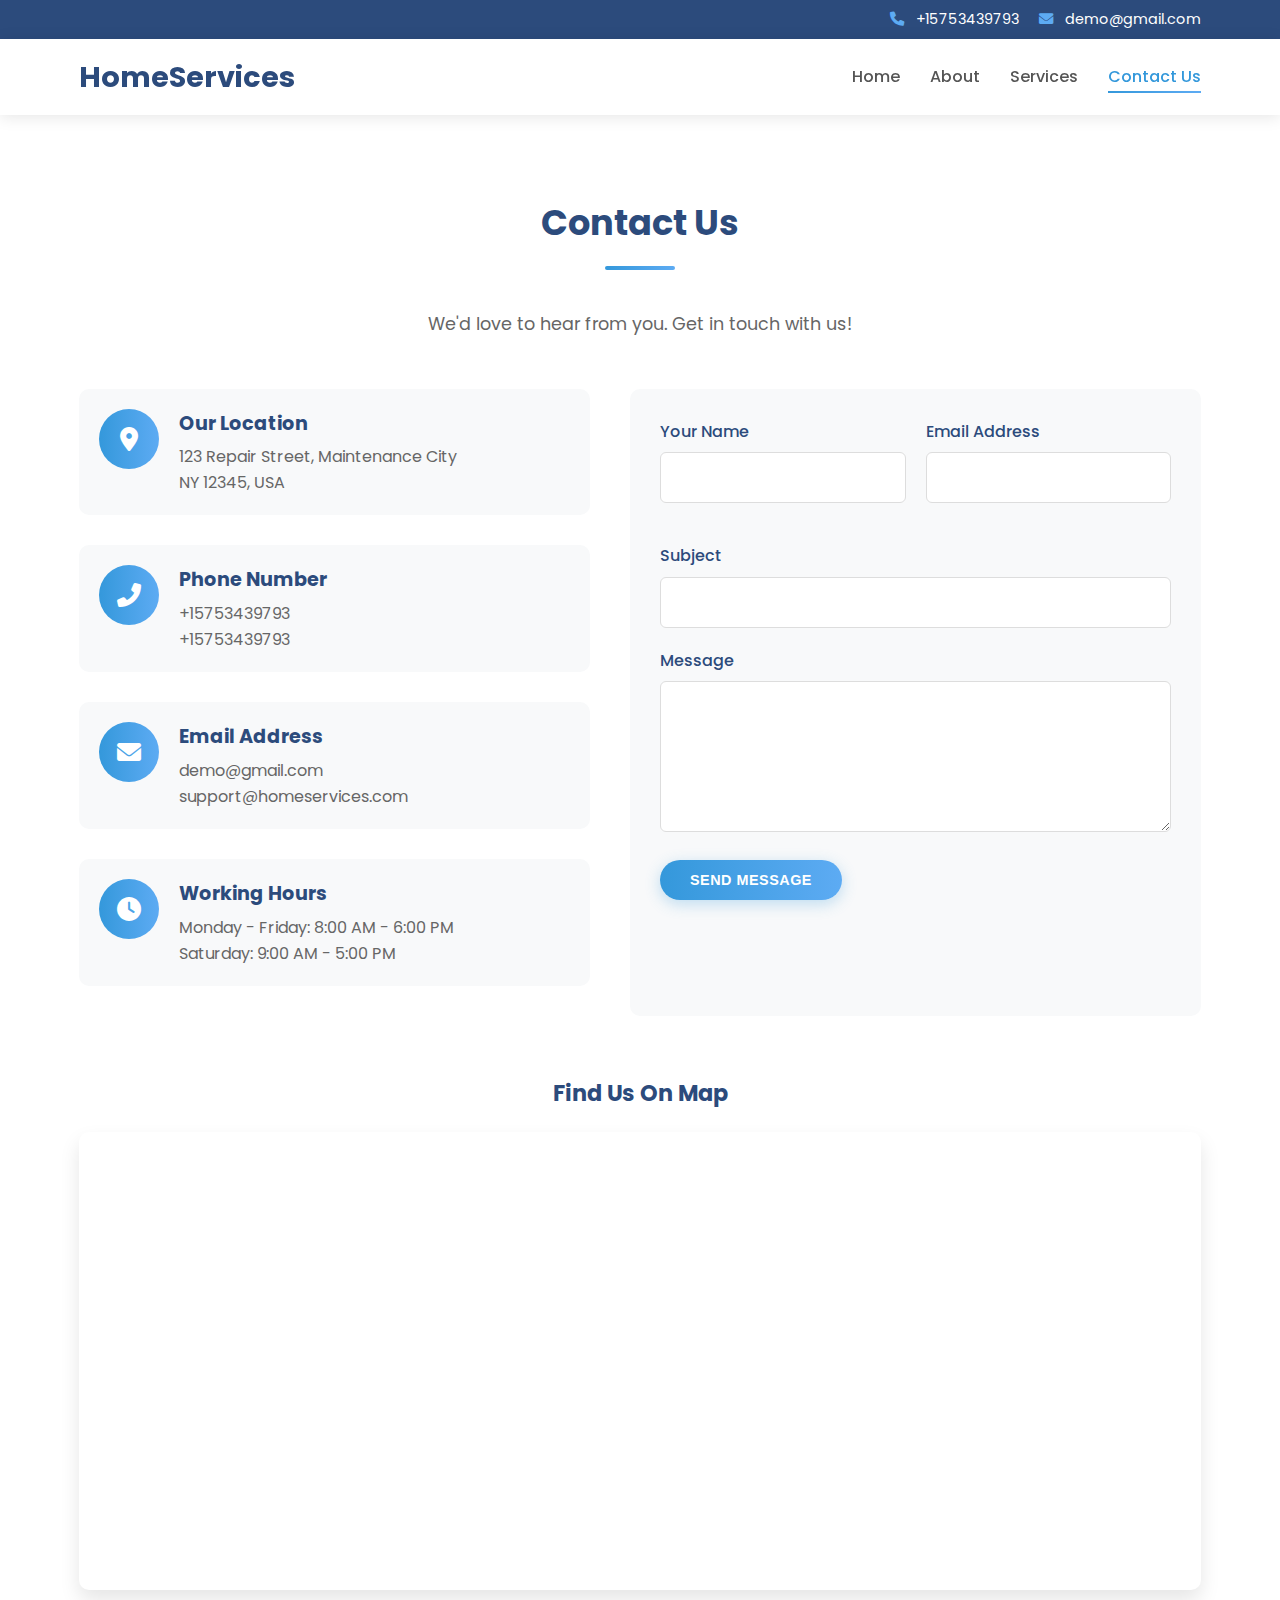
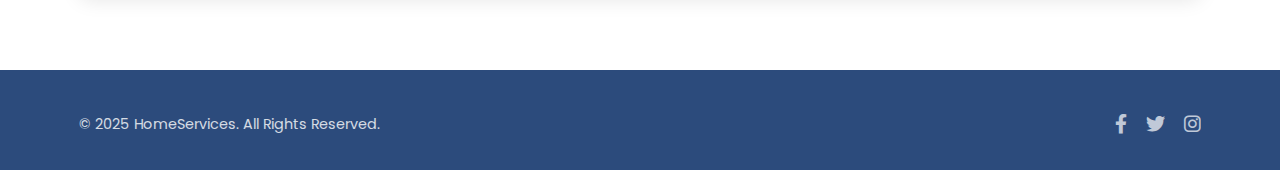
<file: contact.html>
<!DOCTYPE html>
<html lang="en">
<head>
    <meta charset="UTF-8">
    <meta name="viewport" content="width=device-width, initial-scale=1.0">
    <title>Contact Us - Home Services</title>
    <link rel="stylesheet" href="styles.css">
    <link rel="stylesheet" href="https://cdnjs.cloudflare.com/ajax/libs/font-awesome/6.0.0/css/all.min.css">
    <link href="https://fonts.googleapis.com/css2?family=Poppins:wght@300;400;500;600;700&display=swap" rel="stylesheet">
</head>
<body>
    <!-- Top Header -->
    <div class="top-header">
        <div class="container">            <div class="contact-info">
                <span><i class="fas fa-phone"></i> +15753439793</span>
                <span><i class="fas fa-envelope"></i> demo@gmail.com</span>
            </div>
        </div>
    </div>

    <!-- Navigation Bar -->
    <header>
        <div class="container">
            <div class="logo">
                <h1>HomeServices</h1>
            </div>
            <nav>
                <ul class="nav-links">
                    <li><a href="index.html">Home</a></li>
                    <li><a href="about.html">About</a></li>
                    <li><a href="services.html">Services</a></li>
                    <li><a href="contact.html" class="active">Contact Us</a></li>
                </ul>
                <div class="mobile-menu">
                    <i class="fas fa-bars"></i>
                </div>
            </nav>
        </div>
    </header>

    <!-- Contact Section -->
    <section class="contact-section">
        <div class="container">
            <h2 class="section-title">Contact Us</h2>
            <p class="section-subtitle">We'd love to hear from you. Get in touch with us!</p>
            
            <div class="contact-wrapper">
                <div class="contact-info-section">
                    <div class="contact-info-item">
                        <div class="contact-icon">
                            <i class="fas fa-map-marker-alt"></i>
                        </div>
                        <div class="contact-details">
                            <h3>Our Location</h3>
                            <p>123 Repair Street, Maintenance City<br>NY 12345, USA</p>
                        </div>
                    </div>
                    
                    <div class="contact-info-item">
                        <div class="contact-icon">
                            <i class="fas fa-phone-alt"></i>
                        </div>                        <div class="contact-details">
                            <h3>Phone Number</h3>
                            <p>+15753439793<br>+15753439793</p>
                        </div>
                    </div>
                    
                    <div class="contact-info-item">
                        <div class="contact-icon">
                            <i class="fas fa-envelope"></i>
                        </div>
                        <div class="contact-details">
                            <h3>Email Address</h3>
                            <p>demo@gmail.com<br>support@homeservices.com</p>
                        </div>
                    </div>
                    
                    <div class="contact-info-item">
                        <div class="contact-icon">
                            <i class="fas fa-clock"></i>
                        </div>
                        <div class="contact-details">
                            <h3>Working Hours</h3>
                            <p>Monday - Friday: 8:00 AM - 6:00 PM<br>Saturday: 9:00 AM - 5:00 PM</p>
                        </div>
                    </div>
                </div>
                
                <div class="contact-form-section">
                    <form id="contactForm" action="#" method="POST">
                        <div class="form-row">
                            <div class="form-group">
                                <label for="name">Your Name</label>
                                <input type="text" id="name" name="name" required>
                            </div>
                            <div class="form-group">
                                <label for="email">Email Address</label>
                                <input type="email" id="email" name="email" required>
                            </div>
                        </div>
                        <div class="form-group">
                            <label for="subject">Subject</label>
                            <input type="text" id="subject" name="subject" required>
                        </div>
                        <div class="form-group">
                            <label for="message">Message</label>
                            <textarea id="message" name="message" rows="5" required></textarea>
                        </div>                        <button type="submit" class="btn btn-primary" id="submitBtn">Send Message</button>
                    </form>
                    <div id="successMessage" class="form-success">
                        <i class="fas fa-check-circle"></i>
                        <p>Your message has been sent successfully! We'll get back to you soon.</p>
                        <button class="btn btn-primary close-btn">Close</button>
                    </div>
                </div>
            </div>
            
            <div class="map-section">
                <h3>Find Us On Map</h3>
                <div class="map-container">
                    <iframe src="https://www.google.com/maps/embed?pb=!1m18!1m12!1m3!1d387193.3059445135!2d-74.25986613799748!3d40.69714941774136!2m3!1f0!2f0!3f0!3m2!1i1024!2i768!4f13.1!3m3!1m2!1s0x89c24fa5d33f083b%3A0xc80b8f06e177fe62!2sNew%20York%2C%20NY%2C%20USA!5e0!3m2!1sen!2sin!4v1653395837461!5m2!1sen!2sin" 
                        width="100%" height="450" style="border:0;" allowfullscreen="" loading="lazy" referrerpolicy="no-referrer-when-downgrade"></iframe>
                </div>
            </div>
        </div>
    </section>

    <!-- Footer -->
    <footer>
        <div class="container">
            <div class="footer-content">
                <div class="copyright">
                    <p>&copy; 2025 HomeServices. All Rights Reserved.</p>
                </div>
                <div class="footer-socials">
                    <a href="#"><i class="fab fa-facebook-f"></i></a>
                    <a href="#"><i class="fab fa-twitter"></i></a>
                    <a href="#"><i class="fab fa-instagram"></i></a>
                </div>
            </div>
        </div>
    </footer>    <script src="script.js"></script>
    
    <script type="text/javascript">
      (function(d, t) {
          var v = d.createElement(t), s = d.getElementsByTagName(t)[0];
          v.onload = function() {
            window.voiceflow.chat.load({
              verify: { projectID: '683b7cab4b53bb59dce68e4a' },
              url: 'https://general-runtime.voiceflow.com',
              versionID: 'production',
              voice: {
                url: "https://runtime-api.voiceflow.com"
              }
            });
          }
          v.src = "https://cdn.voiceflow.com/widget-next/bundle.mjs"; v.type = "text/javascript"; s.parentNode.insertBefore(v, s);
      })(document, 'script');
    </script>
</body>
</html>
</file>
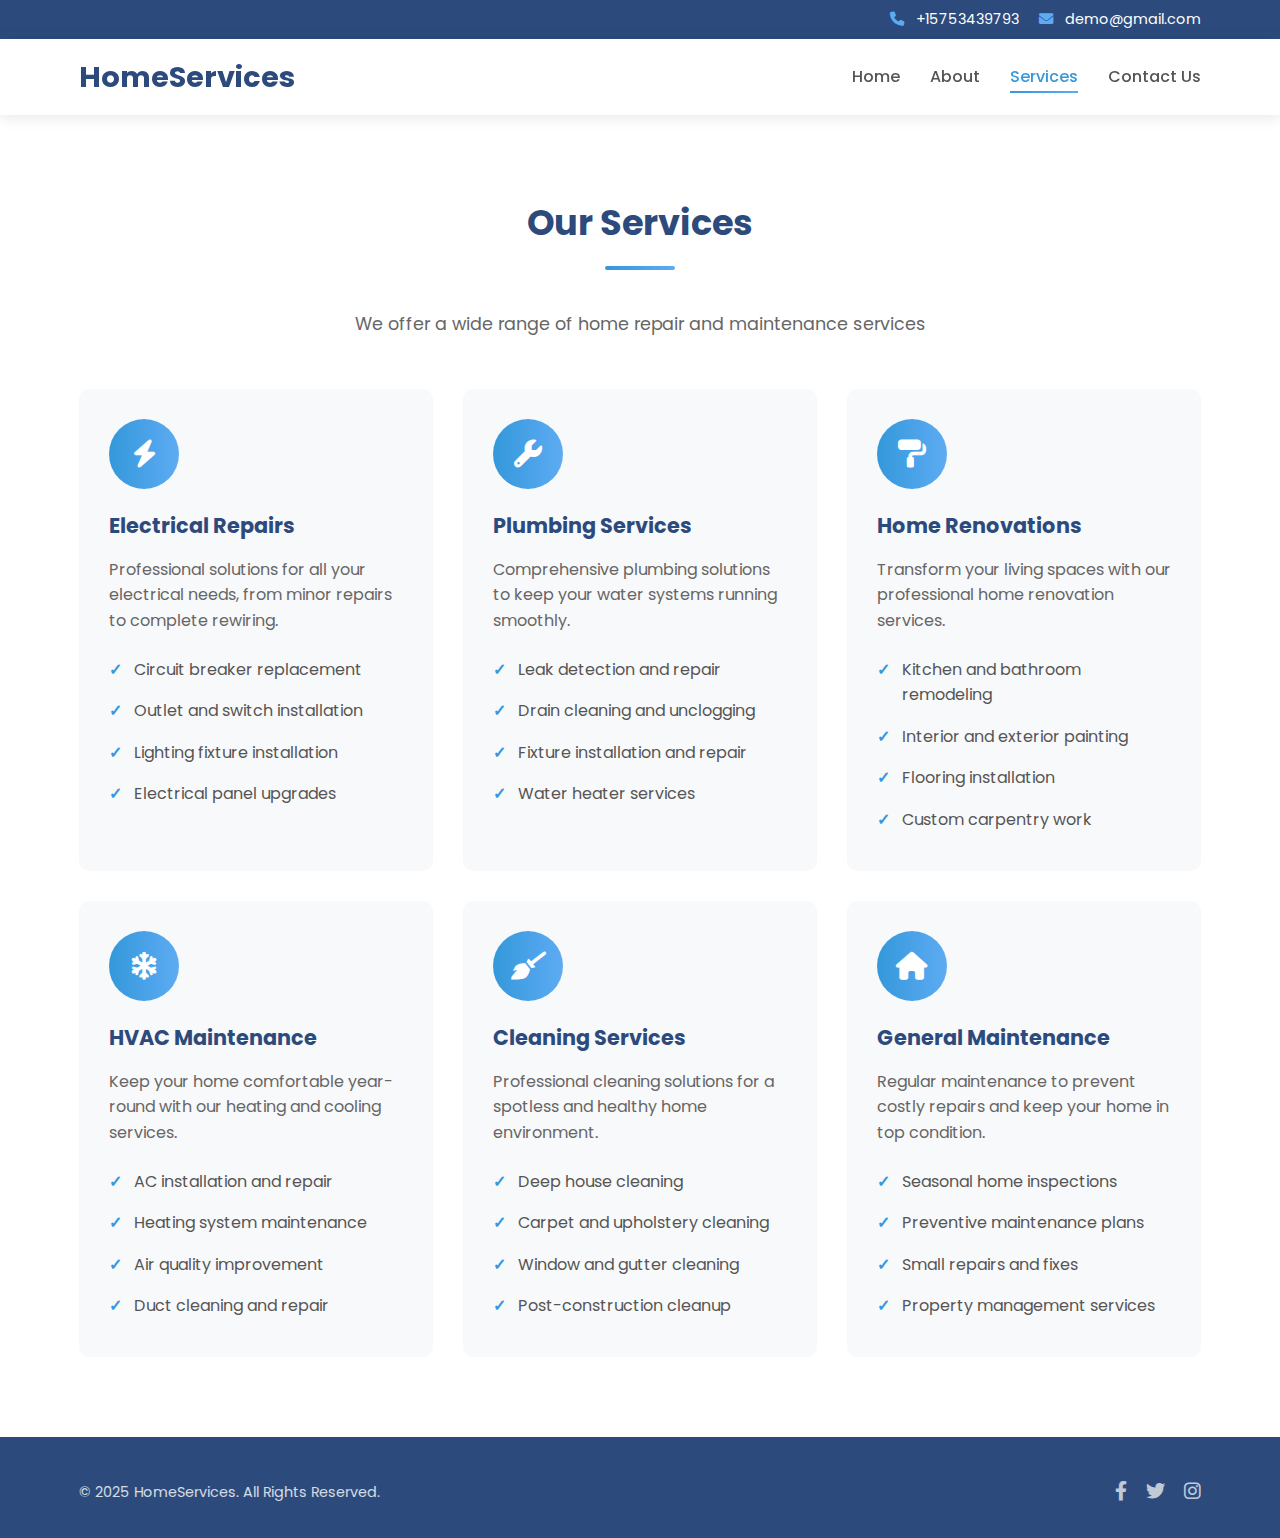
<file: services.html>
<!DOCTYPE html>
<html lang="en">
<head>
    <meta charset="UTF-8">
    <meta name="viewport" content="width=device-width, initial-scale=1.0">
    <title>Our Services - Home Services</title>
    <link rel="stylesheet" href="styles.css">
    <link rel="stylesheet" href="https://cdnjs.cloudflare.com/ajax/libs/font-awesome/6.0.0/css/all.min.css">
    <link href="https://fonts.googleapis.com/css2?family=Poppins:wght@300;400;500;600;700&display=swap" rel="stylesheet">
</head>
<body>
    <!-- Top Header -->
    <div class="top-header">
        <div class="container">            <div class="contact-info">
                <span><i class="fas fa-phone"></i> +15753439793</span>
                <span><i class="fas fa-envelope"></i> demo@gmail.com</span>
            </div>
        </div>
    </div>

    <!-- Navigation Bar -->
    <header>
        <div class="container">
            <div class="logo">
                <h1>HomeServices</h1>
            </div>
            <nav>
                <ul class="nav-links">
                    <li><a href="index.html">Home</a></li>
                    <li><a href="about.html">About</a></li>
                    <li><a href="services.html" class="active">Services</a></li>
                    <li><a href="contact.html">Contact Us</a></li>
                </ul>
                <div class="mobile-menu">
                    <i class="fas fa-bars"></i>
                </div>
            </nav>
        </div>
    </header>

    <!-- Services Section -->
    <section class="services-section">
        <div class="container">
            <h2 class="section-title">Our Services</h2>
            <p class="section-subtitle">We offer a wide range of home repair and maintenance services</p>
            
            <div class="services-grid">
                <div class="service-card">
                    <div class="service-icon">
                        <i class="fas fa-bolt"></i>
                    </div>
                    <h3>Electrical Repairs</h3>
                    <p>Professional solutions for all your electrical needs, from minor repairs to complete rewiring.</p>
                    <ul class="service-features">
                        <li>Circuit breaker replacement</li>
                        <li>Outlet and switch installation</li>
                        <li>Lighting fixture installation</li>
                        <li>Electrical panel upgrades</li>
                    </ul>
                </div>
                
                <div class="service-card">
                    <div class="service-icon">
                        <i class="fas fa-wrench"></i>
                    </div>
                    <h3>Plumbing Services</h3>
                    <p>Comprehensive plumbing solutions to keep your water systems running smoothly.</p>
                    <ul class="service-features">
                        <li>Leak detection and repair</li>
                        <li>Drain cleaning and unclogging</li>
                        <li>Fixture installation and repair</li>
                        <li>Water heater services</li>
                    </ul>
                </div>
                
                <div class="service-card">
                    <div class="service-icon">
                        <i class="fas fa-paint-roller"></i>
                    </div>
                    <h3>Home Renovations</h3>
                    <p>Transform your living spaces with our professional home renovation services.</p>
                    <ul class="service-features">
                        <li>Kitchen and bathroom remodeling</li>
                        <li>Interior and exterior painting</li>
                        <li>Flooring installation</li>
                        <li>Custom carpentry work</li>
                    </ul>
                </div>
                
                <div class="service-card">
                    <div class="service-icon">
                        <i class="fas fa-snowflake"></i>
                    </div>
                    <h3>HVAC Maintenance</h3>
                    <p>Keep your home comfortable year-round with our heating and cooling services.</p>
                    <ul class="service-features">
                        <li>AC installation and repair</li>
                        <li>Heating system maintenance</li>
                        <li>Air quality improvement</li>
                        <li>Duct cleaning and repair</li>
                    </ul>
                </div>
                
                <div class="service-card">
                    <div class="service-icon">
                        <i class="fas fa-broom"></i>
                    </div>
                    <h3>Cleaning Services</h3>
                    <p>Professional cleaning solutions for a spotless and healthy home environment.</p>
                    <ul class="service-features">
                        <li>Deep house cleaning</li>
                        <li>Carpet and upholstery cleaning</li>
                        <li>Window and gutter cleaning</li>
                        <li>Post-construction cleanup</li>
                    </ul>
                </div>
                
                <div class="service-card">
                    <div class="service-icon">
                        <i class="fas fa-home"></i>
                    </div>
                    <h3>General Maintenance</h3>
                    <p>Regular maintenance to prevent costly repairs and keep your home in top condition.</p>
                    <ul class="service-features">
                        <li>Seasonal home inspections</li>
                        <li>Preventive maintenance plans</li>
                        <li>Small repairs and fixes</li>
                        <li>Property management services</li>
                    </ul>
                </div>
            </div>
        </div>
    </section>

    <!-- Footer -->
    <footer>
        <div class="container">
            <div class="footer-content">
                <div class="copyright">
                    <p>&copy; 2025 HomeServices. All Rights Reserved.</p>
                </div>
                <div class="footer-socials">
                    <a href="#"><i class="fab fa-facebook-f"></i></a>
                    <a href="#"><i class="fab fa-twitter"></i></a>
                    <a href="#"><i class="fab fa-instagram"></i></a>
                </div>
            </div>
        </div>
    </footer>    <script src="script.js"></script>
    
    <script type="text/javascript">
      (function(d, t) {
          var v = d.createElement(t), s = d.getElementsByTagName(t)[0];
          v.onload = function() {
            window.voiceflow.chat.load({
              verify: { projectID: '683b7cab4b53bb59dce68e4a' },
              url: 'https://general-runtime.voiceflow.com',
              versionID: 'production',
              voice: {
                url: "https://runtime-api.voiceflow.com"
              }
            });
          }
          v.src = "https://cdn.voiceflow.com/widget-next/bundle.mjs"; v.type = "text/javascript"; s.parentNode.insertBefore(v, s);
      })(document, 'script');
    </script>
</body>
</html>
</file>
<file: styles.css>
/* Reset and Global Styles */
* {
    margin: 0;
    padding: 0;
    box-sizing: border-box;
}

body {
    font-family: 'Poppins', sans-serif;
    line-height: 1.6;
    color: #333;
    background-color: #f8f9fa;
}

.container {
    width: 90%;
    max-width: 1200px;
    margin: 0 auto;
    padding: 0 15px;
}

a {
    text-decoration: none;
    color: inherit;
}

ul {
    list-style: none;
}

img {
    max-width: 100%;
    height: auto;
}

.section-title {
    text-align: center;
    margin-bottom: 40px;
    font-size: 2.2rem;
    color: #2c4b7c;
    position: relative;
}

.section-title:after {
    content: '';
    display: block;
    width: 70px;
    height: 4px;
    background: linear-gradient(to right, #3498db, #5dabf3);
    margin: 15px auto;
    border-radius: 2px;
}

/* Button Styles */
.btn {
    display: inline-block;
    padding: 12px 30px;
    border-radius: 30px;
    font-weight: 600;
    text-transform: uppercase;
    font-size: 0.9rem;
    letter-spacing: 0.5px;
    transition: all 0.3s ease;
    cursor: pointer;
}

.btn-primary {
    background: linear-gradient(to right, #3498db, #5dabf3);
    color: white;
    border: none;
    box-shadow: 0 4px 15px rgba(52, 152, 219, 0.3);
}

.btn-primary:hover {
    transform: translateY(-2px);
    box-shadow: 0 6px 20px rgba(52, 152, 219, 0.4);
}

/* Top Header */
.top-header {
    background-color: #2c4b7c;
    color: white;
    padding: 8px 0;
    font-size: 0.9rem;
}

.contact-info {
    display: flex;
    justify-content: flex-end;
}

.contact-info span {
    margin-left: 20px;
}

.contact-info i {
    margin-right: 8px;
    color: #5dabf3;
}

/* Navigation */
header {
    background-color: white;
    box-shadow: 0 2px 15px rgba(0, 0, 0, 0.1);
    position: sticky;
    top: 0;
    z-index: 100;
}

header .container {
    display: flex;
    justify-content: space-between;
    align-items: center;
    padding: 15px;
}

.logo h1 {
    color: #2c4b7c;
    font-size: 1.8rem;
    font-weight: 700;
}

.nav-links {
    display: flex;
}

.nav-links li {
    margin-left: 30px;
}

.nav-links a {
    color: #555;
    font-weight: 500;
    position: relative;
    transition: color 0.3s;
}

.nav-links a:hover, .nav-links a.active {
    color: #3498db;
}

.nav-links a:after {
    content: '';
    position: absolute;
    width: 0;
    height: 2px;
    bottom: -5px;
    left: 0;
    background: linear-gradient(to right, #3498db, #5dabf3);
    transition: width 0.3s;
}

.nav-links a:hover:after, .nav-links a.active:after {
    width: 100%;
}

.mobile-menu {
    display: none;
    font-size: 1.5rem;
    cursor: pointer;
    color: #2c4b7c;
}

/* Hero Section */
.hero {
    padding: 80px 0;
    position: relative;
    background: linear-gradient(135deg, #e6f2fb 0%, #f6f9fe 100%);
    overflow: hidden;
}

.hero-container {
    display: flex;
    align-items: center;
    justify-content: space-between;
}

.hero-content {
    flex: 1;
    padding-right: 50px;
}

.hero-content h2 {
    font-size: 2.8rem;
    margin-bottom: 20px;
    color: #2c4b7c;
    line-height: 1.2;
}

.hero-content p {
    font-size: 1.1rem;
    color: #666;
    margin-bottom: 30px;
}

.hero-image {
    flex: 1;
    display: flex;
    justify-content: flex-end;
}

.hero-image img {
    max-height: 450px;
    border-radius: 10px;
    box-shadow: 0 20px 40px rgba(0, 0, 0, 0.15);
    transform: perspective(800px) rotateY(-5deg);
}

/* Features Section */
.features {
    padding: 80px 0;
    background-color: white;
}

.feature-wrapper {
    display: flex;
    flex-wrap: wrap;
    justify-content: space-between;
    gap: 30px;
}

.feature-box {
    flex-basis: calc(33.33% - 20px);
    background: white;
    padding: 40px 30px;
    border-radius: 15px;
    box-shadow: 0 10px 30px rgba(0, 0, 0, 0.05);
    text-align: center;
    transition: all 0.3s ease;
}

.feature-box:hover {
    transform: translateY(-10px);
    box-shadow: 0 15px 40px rgba(0, 0, 0, 0.1);
}

.feature-icon {
    width: 80px;
    height: 80px;
    margin: 0 auto 20px;
    background: linear-gradient(to right, #3498db, #5dabf3);
    border-radius: 50%;
    display: flex;
    align-items: center;
    justify-content: center;
}

.feature-icon i {
    font-size: 32px;
    color: white;
}

.feature-box h3 {
    font-size: 1.4rem;
    margin-bottom: 15px;
    color: #2c4b7c;
}

.feature-box p {
    color: #777;
}

/* Chatbot Section */
.chatbot-section {
    padding: 80px 0;
    background: linear-gradient(135deg, #f6f9fe 0%, #e6f2fb 100%);
    text-align: center;
}

.chatbot-section p {
    margin-bottom: 40px;
    font-size: 1.1rem;
    color: #666;
    max-width: 700px;
    margin-left: auto;
    margin-right: auto;
}

.chatbot-info {
    max-width: 1000px;
    margin: 0 auto;
}

.chatbot-features {
    display: flex;
    flex-wrap: wrap;
    justify-content: center;
    gap: 30px;
}

.chatbot-feature {
    flex: 1;
    min-width: 250px;
    max-width: 300px;
    padding: 30px 20px;
    background-color: white;
    border-radius: 15px;
    box-shadow: 0 10px 30px rgba(0, 0, 0, 0.05);
    transition: all 0.3s ease;
}

.chatbot-feature:hover {
    transform: translateY(-10px);
    box-shadow: 0 15px 40px rgba(0, 0, 0, 0.1);
}

.chatbot-feature i {
    font-size: 2.5rem;
    color: #3498db;
    margin-bottom: 20px;
}

.chatbot-feature h4 {
    font-size: 1.3rem;
    color: #2c4b7c;
    margin-bottom: 15px;
}

.chatbot-feature p {
    color: #666;
    margin-bottom: 0;
    font-size: 0.95rem;
}

/* Voiceflow Chat Widget Custom Styles */
.vf-widget-container {
    z-index: 1000 !important;
}

/* Footer */
footer {
    background-color: #2c4b7c;
    color: white;
    padding: 40px 0 30px;
}

.footer-content {
    display: flex;
    justify-content: space-between;
    align-items: center;
}

.copyright {
    opacity: 0.8;
    font-size: 0.9rem;
}

.footer-socials a {
    display: inline-block;
    margin-left: 15px;
    color: white;
    font-size: 1.2rem;
    opacity: 0.7;
    transition: all 0.3s;
}

.footer-socials a:hover {
    opacity: 1;
    transform: translateY(-3px);
}

/* Contact Section Styles */
.contact-section {
    padding: 80px 0;
    background-color: #fff;
}

.section-subtitle {
    text-align: center;
    font-size: 1.1rem;
    color: #666;
    margin-bottom: 50px;
    max-width: 700px;
    margin-left: auto;
    margin-right: auto;
}

.contact-wrapper {
    display: flex;
    flex-wrap: wrap;
    gap: 40px;
    margin-bottom: 60px;
}

.contact-info-section {
    flex: 1;
    min-width: 300px;
}

.contact-info-item {
    display: flex;
    margin-bottom: 30px;
    padding: 20px;
    background-color: #f8f9fa;
    border-radius: 10px;
    transition: all 0.3s ease;
}

.contact-info-item:hover {
    box-shadow: 0 10px 20px rgba(0, 0, 0, 0.05);
    transform: translateY(-5px);
}

.contact-icon {
    width: 60px;
    height: 60px;
    background: linear-gradient(to right, #3498db, #5dabf3);
    border-radius: 50%;
    display: flex;
    align-items: center;
    justify-content: center;
    margin-right: 20px;
}

.contact-icon i {
    font-size: 24px;
    color: white;
}

.contact-details h3 {
    font-size: 1.2rem;
    margin-bottom: 5px;
    color: #2c4b7c;
}

.contact-details p {
    color: #666;
    line-height: 1.6;
}

.contact-form-section {
    flex: 1;
    min-width: 300px;
    background-color: #f8f9fa;
    padding: 30px;
    border-radius: 10px;
}

.form-row {
    display: flex;
    gap: 20px;
    margin-bottom: 20px;
}

.form-group {
    margin-bottom: 20px;
    width: 100%;
}

.form-group label {
    display: block;
    margin-bottom: 8px;
    color: #2c4b7c;
    font-weight: 500;
}

.form-group input,
.form-group textarea {
    width: 100%;
    padding: 12px 15px;
    border: 1px solid #ddd;
    border-radius: 6px;
    font-family: 'Poppins', sans-serif;
    font-size: 1rem;
    transition: all 0.3s ease;
}

.form-group input:focus,
.form-group textarea:focus {
    border-color: #3498db;
    outline: none;
    box-shadow: 0 0 0 3px rgba(52, 152, 219, 0.2);
}

/* Form Success Message */
.form-success {
    display: none;
    position: fixed;
    top: 50%;
    left: 50%;
    transform: translate(-50%, -50%);
    background-color: white;
    padding: 30px;
    border-radius: 10px;
    box-shadow: 0 10px 30px rgba(0, 0, 0, 0.2);
    text-align: center;
    z-index: 1000;
    max-width: 400px;
    width: 90%;
}

.form-success i {
    font-size: 50px;
    color: #4CAF50;
    margin-bottom: 20px;
}

.form-success p {
    margin-bottom: 20px;
    color: #333;
}

.close-btn {
    margin-top: 10px;
}

.overlay {
    position: fixed;
    top: 0;
    left: 0;
    width: 100%;
    height: 100%;
    background-color: rgba(0, 0, 0, 0.5);
    z-index: 999;
    display: none;
}

.map-section {
    margin-top: 50px;
}

.map-section h3 {
    font-size: 1.4rem;
    margin-bottom: 20px;
    color: #2c4b7c;
    text-align: center;
}

.map-container {
    border-radius: 10px;
    overflow: hidden;
    box-shadow: 0 10px 20px rgba(0, 0, 0, 0.1);
}

/* Services Section Styles */
.services-section {
    padding: 80px 0;
    background-color: #fff;
}

.services-grid {
    display: grid;
    grid-template-columns: repeat(auto-fill, minmax(350px, 1fr));
    gap: 30px;
    margin-top: 40px;
}

.service-card {
    background-color: #f8f9fa;
    padding: 30px;
    border-radius: 10px;
    transition: all 0.3s ease;
    height: 100%;
}

.service-card:hover {
    transform: translateY(-10px);
    box-shadow: 0 15px 30px rgba(0, 0, 0, 0.1);
}

.service-icon {
    width: 70px;
    height: 70px;
    background: linear-gradient(to right, #3498db, #5dabf3);
    border-radius: 50%;
    display: flex;
    align-items: center;
    justify-content: center;
    margin-bottom: 20px;
}

.service-icon i {
    font-size: 28px;
    color: white;
}

.service-card h3 {
    font-size: 1.3rem;
    margin-bottom: 15px;
    color: #2c4b7c;
}

.service-card p {
    color: #666;
    margin-bottom: 15px;
}

.service-features {
    list-style: none;
    padding-left: 0;
}

.service-features li {
    padding: 8px 0 8px 25px;
    position: relative;
    color: #555;
}

.service-features li:before {
    content: '✓';
    position: absolute;
    left: 0;
    color: #3498db;
    font-weight: bold;
}

/* About Section Styles */
.about-section {
    padding: 80px 0;
    background-color: #fff;
}

.about-content {
    display: flex;
    flex-wrap: wrap;
    gap: 40px;
    align-items: center;
}

.about-image {
    flex: 1;
    min-width: 300px;
    display: flex;
    flex-direction: column;
    gap: 20px;
    align-items: center;
    justify-content: center;
}

.about-image img {
    width: 100%;
    max-width: 450px;
    border-radius: 10px;
    box-shadow: 0 20px 40px rgba(0, 0, 0, 0.1);
    object-fit: cover;
}

.about-image .image-top {
    aspect-ratio: 16/9;
    margin-bottom: 10px;
}

.about-image .image-bottom {
    aspect-ratio: 3/2;
    transform: translateY(-10px);
}

.about-text {
    flex: 1;
    min-width: 300px;
}

.about-text h3 {
    font-size: 1.5rem;
    margin-bottom: 15px;
    color: #2c4b7c;
}

.about-text p {
    color: #666;
    margin-bottom: 25px;
}

.about-text ul {
    list-style: none;
    padding-left: 0;
}

.about-text ul li {
    padding: 8px 0 8px 25px;
    position: relative;
    color: #555;
}

.about-text ul li:before {
    content: '✓';
    position: absolute;
    left: 0;
    color: #3498db;
    font-weight: bold;
}

/* Media Queries for Responsiveness */
@media (max-width: 992px) {
    .hero-container {
        flex-direction: column;
        text-align: center;
    }

    .hero-content {
        padding-right: 0;
        margin-bottom: 40px;
    }

    .hero-content h2 {
        font-size: 2.3rem;
    }

    .feature-box {
        flex-basis: calc(50% - 15px);
    }
    
    .form-row {
        flex-direction: column;
        gap: 0;
    }
    
    .services-grid {
        grid-template-columns: repeat(auto-fill, minmax(300px, 1fr));
    }
}

@media (max-width: 768px) {
    .contact-info {
        justify-content: center;
    }
    
    .about-content {
        flex-direction: column;
    }
    
    .about-image {
        margin-bottom: 30px;
        order: 1;
    }
    
    .about-text {
        order: 2;
    }
    
    .about-image .image-top,
    .about-image .image-bottom {
        max-width: 100%;
    }
    
    .contact-wrapper {
        flex-direction: column;
    }
    
    .services-grid {
        grid-template-columns: 1fr;
    }

    .nav-links {
        display: none;
        position: absolute;
        top: 100%;
        left: 0;
        right: 0;
        flex-direction: column;
        background-color: white;
        box-shadow: 0 10px 15px rgba(0, 0, 0, 0.1);
        padding: 20px 0;
    }

    .nav-links.active {
        display: flex;
    }

    .nav-links li {
        margin: 10px 0;
        text-align: center;
    }

    .mobile-menu {
        display: block;
    }

    .feature-box {
        flex-basis: 100%;
    }

    .footer-content {
        flex-direction: column;
    }

    .copyright {
        margin-bottom: 20px;
    }

    .top-header {
        padding: 10px 0;
    }

    .contact-info span {
        display: block;
        margin: 5px 0;
        text-align: center;
    }
}

@media (max-width: 576px) {
    .hero-content h2 {
        font-size: 2rem;
    }

    .section-title {
        font-size: 1.8rem;
    }

    .chatbot-container {
        border-radius: 10px;
    }

    .btn {
        padding: 10px 25px;
        font-size: 0.8rem;
    }
}
</file>
